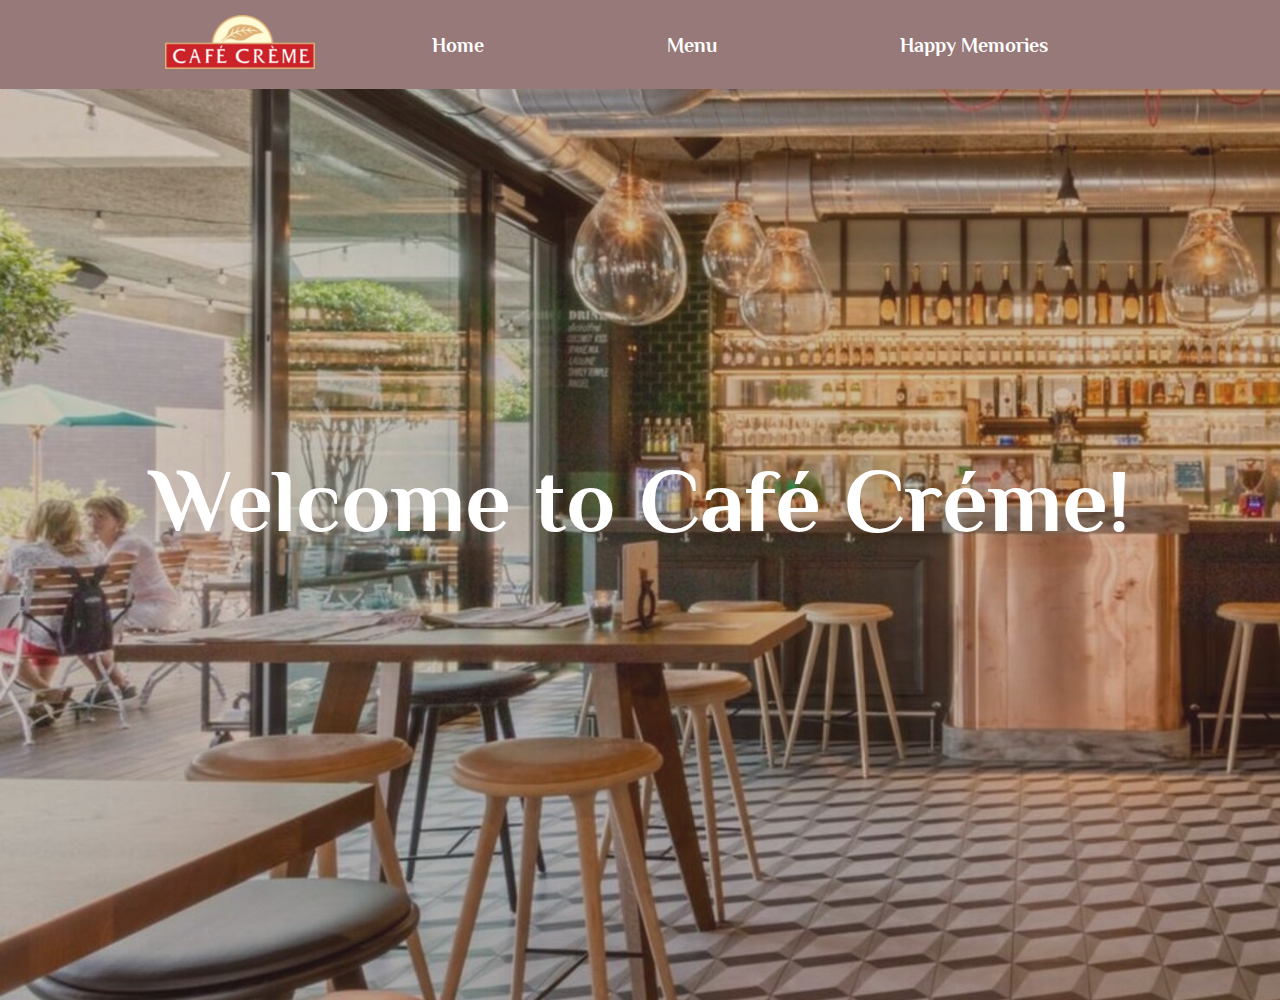
<file: index.html>
<!DOCTYPE html>
<html lang="en">
<head>
    <meta charset="UTF-8">
    <meta name="viewport" content="width=device-width, initial-scale=1.0">
    <link rel="shortcut icon" href="img/cafe-creme-logo.png" type="image/x-icon">
    <title>Café Créme</title>
    <link rel="stylesheet" href="css/styles.css">
</head>
<body>
<header>
        <div class="container">
          <div class="logo">
                <a href="#"><img src="img/cafe-creme-logo.png" alt="logo cafe creme"></a>
          </div>
          <div class="nav">
            <ul>
                <li><a href="index.html">Home</a></li>
                <li><a href="menu.html">Menu</a></li>
                <li><a href="gallery.html">Happy Memories</a></li>
                       
            </ul>
            </div>
        </div>   
</header>
  <section class="heroBanner">
    <div class="container">
        <h1>Welcome to Café Créme!</h1>
       

    </div>

  </section>
</body>
</html>
</file>
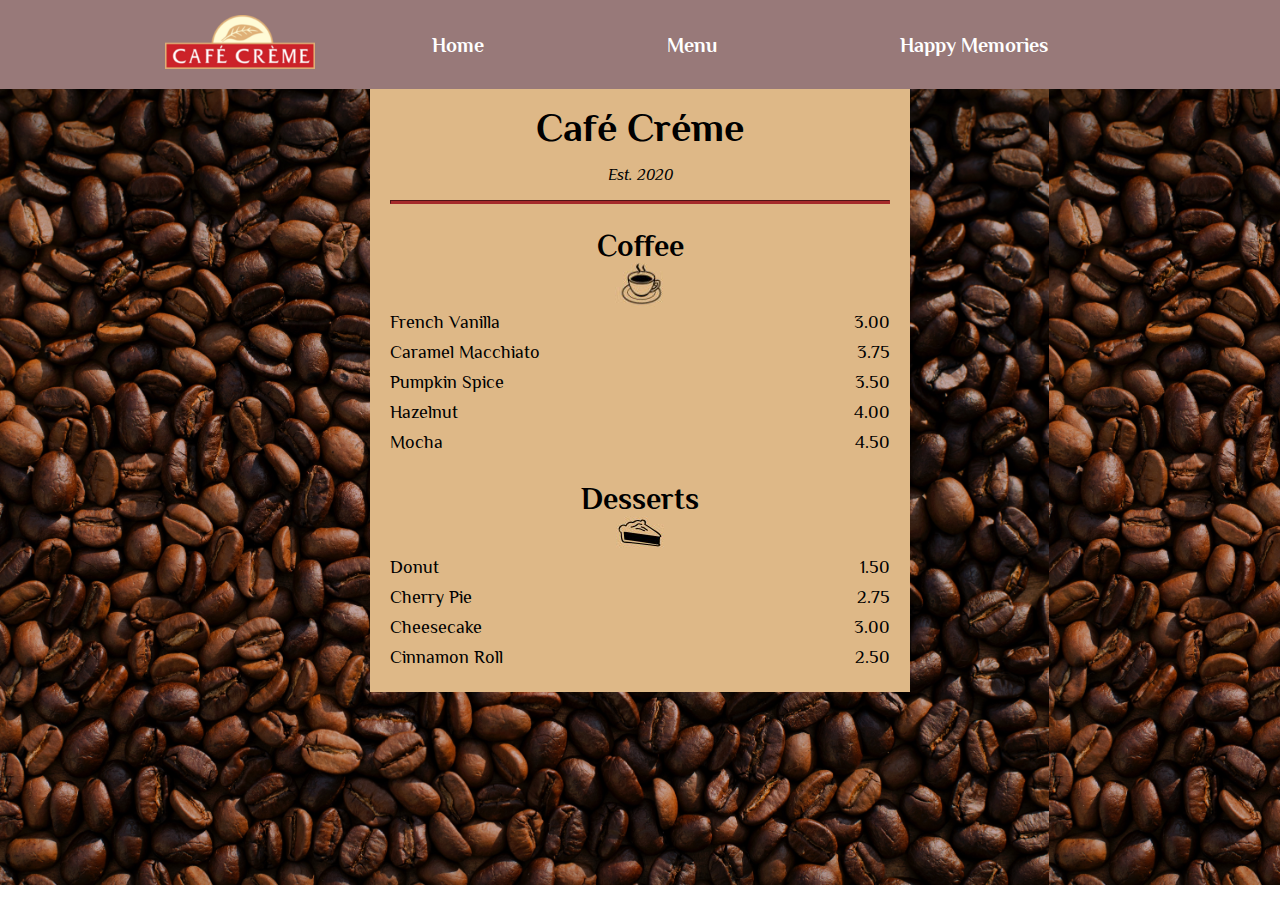
<file: menu.html>
<!DOCTYPE html>
<html lang="en">
<head>
    <meta charset="UTF-8">
    <meta name="viewport" content="width=device-width, initial-scale=1.0">
    <link rel="shortcut icon" href="img/cafe-creme-logo.png" type="image/x-icon">
    <title>Café Créme</title>
    <link rel="stylesheet" href="css/styles.css">
</head>
<body>
<header>
        <div class="container">
          <div class="logo">
                <a href="#"><img src="img/cafe-creme-logo.png" alt="logo cafe creme"></a>
          </div>
          <div class="nav">
            <ul>
                <li><a href="index.html">Home</a></li>
                <li><a href="menu.html">Menu</a></li>
                <li><a href="gallery.html">Happy Memories</a></li>         
            </ul>
            </div>
        </div>   
</header>
<div class="menuPage">
    <div class="menu">
       
            <h1>Café Créme</h1>
            <p class="established">Est. 2020</p>
            <hr>
            <section>
              <h2>Coffee</h2>
              <img src="img/coffee.jpg" alt="coffee icon"/>
              <article class="item">
                <p class="flavor">French Vanilla</p><p class="price">3.00</p>
              </article>
              <article class="item">
                <p class="flavor">Caramel Macchiato</p><p class="price">3.75</p>
              </article>
              <article class="item">
                <p class="flavor">Pumpkin Spice</p><p class="price">3.50</p>
              </article>
              <article class="item">
                <p class="flavor">Hazelnut</p><p class="price">4.00</p>
              </article>
              <article class="item">
                <p class="flavor">Mocha</p><p class="price">4.50</p>
              </article>
            </section>
            <section>
              <h2>Desserts</h2>
              <img src="img/pie.jpg" alt="pie icon"/>
              <article class="item">
                <p class="dessert">Donut</p><p class="price">1.50</p>
              </article>
              <article class="item">
                <p class="dessert">Cherry Pie</p><p class="price">2.75</p>
              </article>
              <article class="item">
                <p class="dessert">Cheesecake</p><p class="price">3.00</p>
              </article>
              <article class="item">
                <p class="dessert">Cinnamon Roll</p><p class="price">2.50</p>
              </article>
            </section>
          
        </div>
     

    </div>
</div>


</body>
</html>
</file>
<file: css/styles.css>
@import url('https://fonts.googleapis.com/css2?family=Philosopher:ital,wght@0,400;0,700;1,700&display=swap');
@import url('https://fonts.googleapis.com/css2?family=Rubik+Bubbles&display=swap');
body {
    margin: 0;
    font-family: 'Philosopher', sans-serif;
    }
header {
    background-color: #987979;
    padding: 20px 0;
    position: fixed;
    top: 0;
    width: 100%;
    }
.container {
    width: 1000px;
    margin: 0 auto;
    display: flex;
    align-items: center;
    flex-wrap: wrap;
    justify-content: space-around;
    }   
.logo {
    flex-basis: 20%;
    padding-top: 20px;
} 
.logo img{
    width: 150px;
}
.nav {
    flex-basis: 80%;
  }
.nav ul {
   padding: 0;
   margin: 0;
   list-style: none;
   display: flex;
   justify-content: space-around;
}

.nav ul li a{
    text-decoration: none;
    color: white;
    text-transform: capitalize;
    font-size: 20px;
    font-weight: bold;
    padding: 10px 35px;
    border-radius: 29px;
    transition-duration: 0.4s;
}
.nav ul li a:hover{
    color: #fffbd6;
    background-color: #cc2229;
}
.heroBanner {
    background-color: #6e5b5c8c;
    height: 1000px;
    background-image: url(../img/cafeWideAngle.jpg);
    background-size: cover;
    display: flex;
    justify-content: center;
    align-items: center;
    flex-direction: column;
    background-blend-mode: soft-light;
    }
    .heroBanner h1 {
        font-size: 90px;
        color: white;
        font-weight: bolder;
        animation: fadeIn 2s ease-in-out, moveIn 2s ease-in-out;
    }
    @keyframes moveIn {
        from {
            transform: translateX(-100%);
        }
        to {
            transform: translateX(0%);
        }
    }
.menuPage {
    
background-image: url(../img/coffee\ beans.jpg);
    
background-size: contain;
    
height: 800px;
    
margin-top: 50px;
}
.menu {
    background-color: #dfb076;
    width: 70%;
    margin-top: 50px;
    height: auto;
}
.menu h1 {
    font-size: 40px;
    margin-top: 0;
    margin-bottom: 15px;
  }
  
  h2 {
    font-size: 30px;
  }
  
  .established {
    font-style: italic;
  }
  
  h1, h2, p {
    text-align: center;
  }
  
  .menu {
    width: 80%;
    background-color: burlywood;
    margin-left: auto;
    margin-right: auto;
    padding: 20px;
    max-width: 500px;
    margin-top: 85px;
  }
  
  img {
    display: block;
    margin-left: auto;
    margin-right: auto;
    margin-top:-25px;
  }
  
  hr {
    height: 2px;
    background-color: brown;
    border-color: brown;
  }
  
  .bottom-line {
    margin-top: 25px;
  }
  
  
  
  .item p {
    display: inline-block;
    margin-top: 5px;
    margin-bottom: 5px;
    font-size: 18px;
  }
  
  .flavor, .dessert {
    text-align: left;
    width: 75%;
  }
  
  .price {
    text-align: right;
    width: 25%;
  }
</file>
